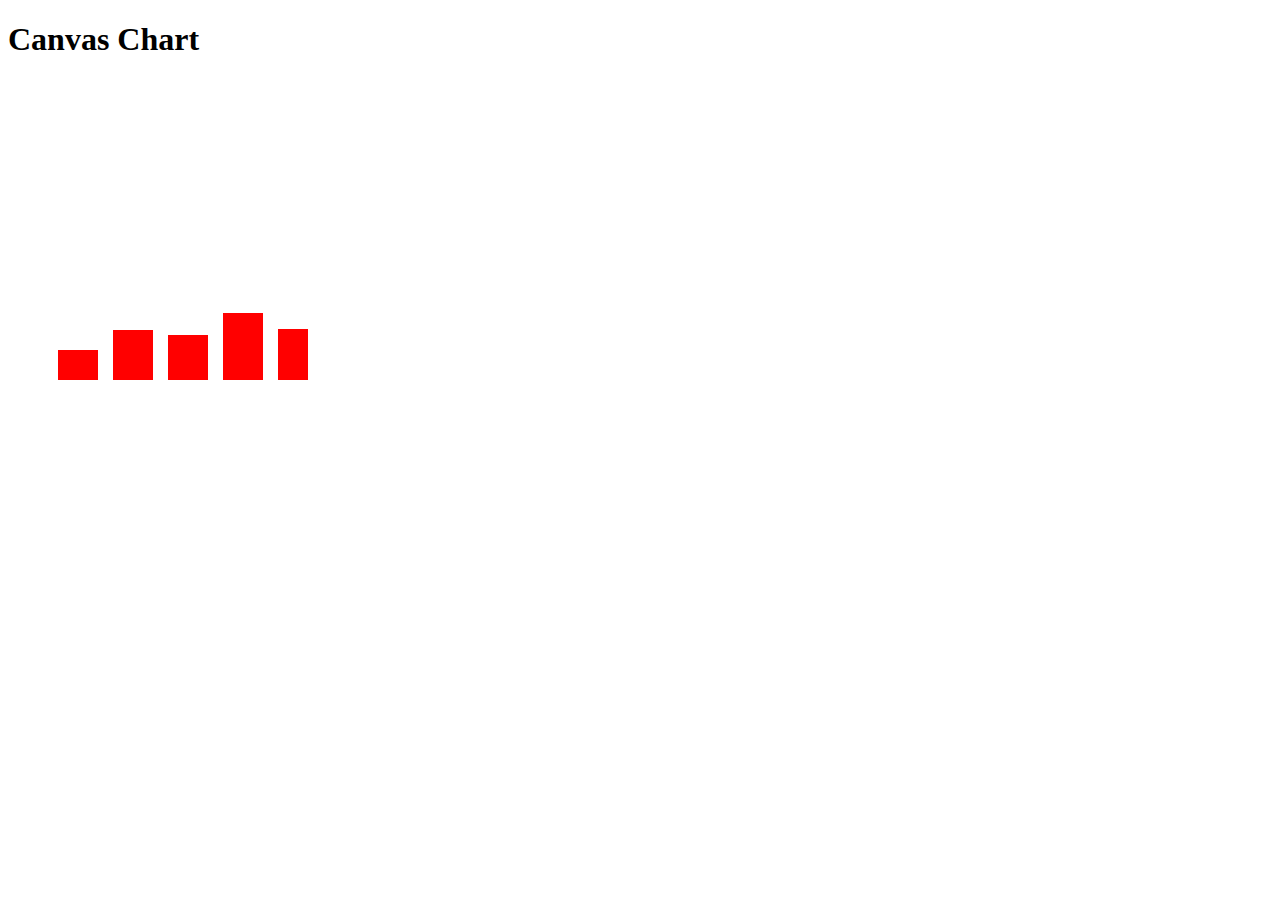
<file: chart.html>
<!DOCTYPE html>
<html lang="en">
<head>
    <meta charset="UTF-8">
    <meta http-equiv="X-UA-Compatible" content="IE=edge">
    <meta name="viewport" content="width=device-width, initial-scale=1.0">
    <title>Canvas Chart</title>
    <script src="./chart.js"></script>
</head>
<body onload="draw()">
    <h1>Canvas Chart</h1>
    <canvas id="myCanvas" height="300" width="300"></canvas>
</body>
</html>
</file>
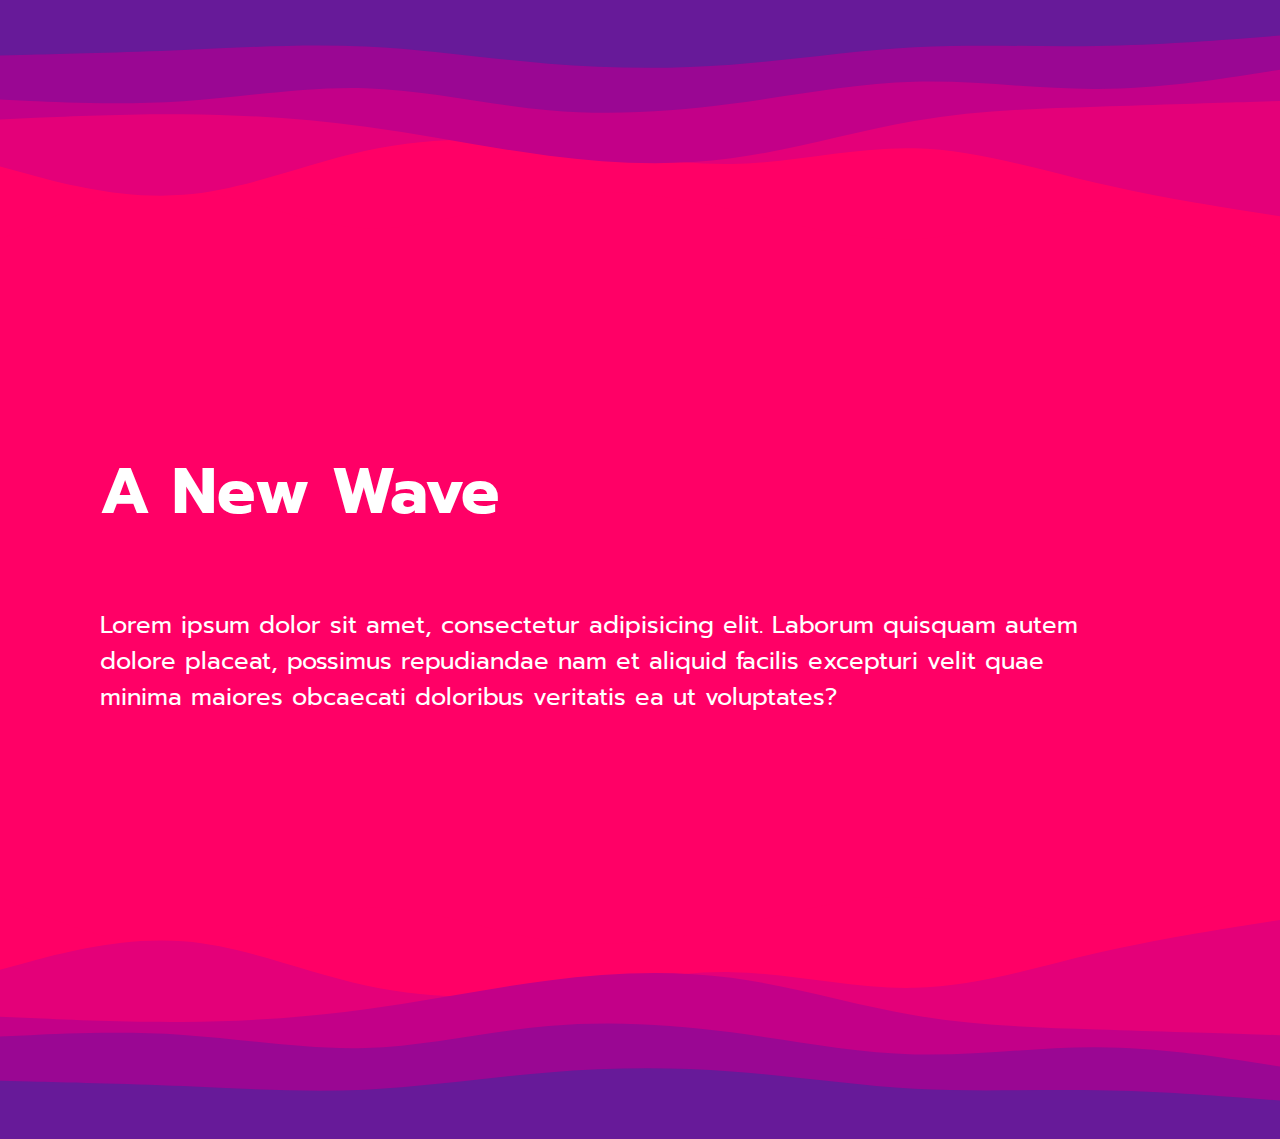
<file: try.html>
<!DOCTYPE html>
<html lang="en">
<head>
    <meta charset="UTF-8">
    <meta http-equiv="X-UA-Compatible" content="IE=edge">
    <meta name="viewport" content="width=device-width, initial-scale=1.0">
    <title>Top Bottom Waves</title>
    <link rel="preconnect" href="https://fonts.googleapis.com" />
    <link rel="preconnect" href="https://fonts.gstatic.com" crossorigin />
    <link href="https://fonts.googleapis.com/css2?family=Prompt:wght@100;400;900&display=swap" rel="stylesheet" />
</head>
<body>
    <style>
        h1 {
          font-size: 4rem;
        }
        p {
          font-size: 1.5rem;
        }
        body {
          margin: 0;
          font-family: 'Prompt', sans-serif;
          color: white;
          background: #FF0066;
          overflow-x: hidden;
        }
        .wave {
            aspect-ratio: 960/300;
            width: 100%;
            background-repeat: no-repeat;
            background-size: cover;
        }
        .top-wave {
            background-image: url('./images/lwaves-top.svg');
        }
        .bottom-wave {
            background-image: url('./images/lwaves-bottom.svg');
            background-position: bottom;
        }
        .main {
            display: flex;
            flex-direction: column;
            width: 80vw;
            padding-left: 100px;
            padding-right: 100px;
        }
    </style>
    <div class="wave top-wave"></div>
    <div class="main">
        <h1>A New Wave</h1>
        <p>Lorem ipsum dolor sit amet, consectetur adipisicing elit. Laborum quisquam autem dolore placeat, possimus repudiandae nam et aliquid facilis excepturi velit quae minima maiores obcaecati doloribus veritatis ea ut voluptates?</p>
    </div>
    <div class="wave bottom-wave"></div>
</body>
</html>
</file>
